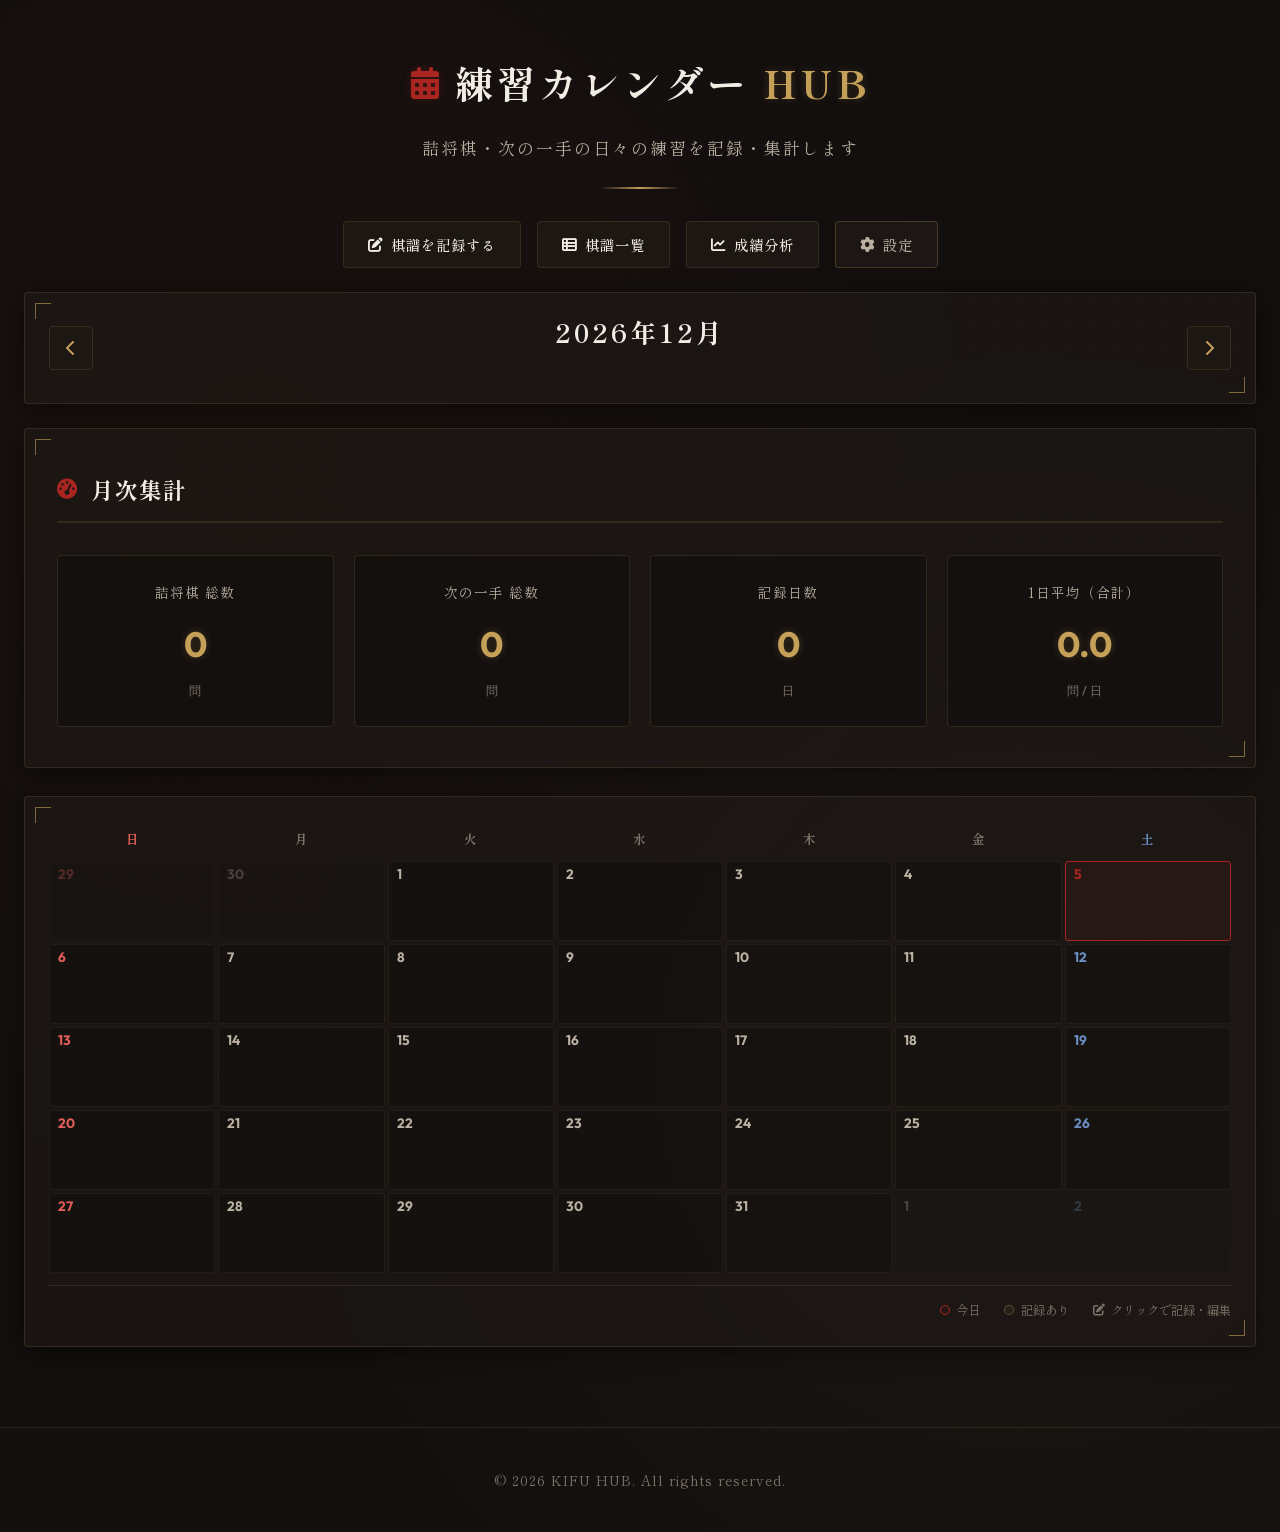
<file: wwwroot/calendar.html>
<!DOCTYPE html>
<html lang="ja">
<head>
    <meta charset="UTF-8">
    <meta name="viewport" content="width=device-width, initial-scale=1.0">
    <meta name="description" content="毎日の詰将棋・次の一手の練習記録をカレンダー形式で管理するページです。">
    <title>練習カレンダー - 棋譜帳 (KIFU HUB)</title>
    <link rel="preconnect" href="https://fonts.googleapis.com">
    <link rel="preconnect" href="https://fonts.gstatic.com" crossorigin>
    <link href="https://fonts.googleapis.com/css2?family=Noto+Serif+JP:wght@300;400;700&family=Shippori+Mincho:wght@400;500;700;800&family=Outfit:wght@300;400;600&display=swap" rel="stylesheet">
    <link rel="stylesheet" href="https://cdnjs.cloudflare.com/ajax/libs/font-awesome/6.4.0/css/all.min.css">
    <link rel="stylesheet" href="style.css">
</head>
<body>
    <header>
        <div class="header-container">
            <div class="logo">
                <i class="fa-solid fa-calendar-days logo-icon"></i>
                <span class="logo-text">練習カレンダー <span class="accent-text">HUB</span></span>
            </div>
            <p class="tagline">詰将棋・次の一手の日々の練習を記録・集計します</p>
        </div>
    </header>

    <div class="nav-bar">
        <a href="index.html" class="nav-btn">
            <i class="fa-solid fa-pen-to-square"></i>
            <span>棋譜を記録する</span>
        </a>
        <a href="list.html" class="nav-btn">
            <i class="fa-solid fa-table-list"></i>
            <span>棋譜一覧</span>
        </a>
        <a href="analysis.html" class="nav-btn">
            <i class="fa-solid fa-chart-line"></i>
            <span>成績分析</span>
        </a>
        <a href="settings.html" class="nav-btn nav-btn-settings">
            <i class="fa-solid fa-gear"></i>
            <span>設定</span>
        </a>
    </div>

    <main class="container">
        <!-- 月ナビゲーション -->
        <section class="card cal-nav-card">
            <button id="prevMonth" class="cal-nav-btn" title="前の月">
                <i class="fa-solid fa-chevron-left"></i>
            </button>
            <div class="cal-nav-center">
                <span id="currentMonthLabel" class="cal-month-label"></span>
                <button id="todayBtn" class="cal-today-btn">今月に戻る</button>
            </div>
            <button id="nextMonth" class="cal-nav-btn" title="次の月">
                <i class="fa-solid fa-chevron-right"></i>
            </button>
        </section>

        <!-- 月次サマリー -->
        <section class="card analysis-section">
            <div class="card-header">
                <i class="fa-solid fa-gauge-high header-icon"></i>
                <h2>月次集計</h2>
            </div>
            <div class="analysis-grid cal-summary-grid">
                <div class="analysis-card">
                    <span class="analysis-title">詰将棋 総数</span>
                    <span class="analysis-value" id="totalTsume">0</span>
                    <span class="analysis-unit">問</span>
                </div>
                <div class="analysis-card">
                    <span class="analysis-title">次の一手 総数</span>
                    <span class="analysis-value" id="totalNextMove">0</span>
                    <span class="analysis-unit">問</span>
                </div>
                <div class="analysis-card">
                    <span class="analysis-title">記録日数</span>
                    <span class="analysis-value" id="recordDays">0</span>
                    <span class="analysis-unit">日</span>
                </div>
                <div class="analysis-card">
                    <span class="analysis-title">1日平均（合計）</span>
                    <span class="analysis-value" id="avgTotal">0.0</span>
                    <span class="analysis-unit">問 / 日</span>
                </div>
            </div>
        </section>

        <!-- カレンダー -->
        <section class="card cal-section">
            <div class="cal-weekdays">
                <div class="cal-weekday sun">日</div>
                <div class="cal-weekday">月</div>
                <div class="cal-weekday">火</div>
                <div class="cal-weekday">水</div>
                <div class="cal-weekday">木</div>
                <div class="cal-weekday">金</div>
                <div class="cal-weekday sat">土</div>
            </div>
            <div class="cal-grid" id="calendarGrid"></div>
            <div class="cal-legend">
                <span class="legend-item"><span class="legend-dot today-dot"></span>今日</span>
                <span class="legend-item"><span class="legend-dot record-dot"></span>記録あり</span>
                <span class="legend-item"><i class="fa-solid fa-pen-to-square" style="font-size:0.75rem; color:var(--text-muted);"></i> クリックで記録・編集</span>
            </div>
        </section>
    </main>

    <footer>
        <div class="footer-container">
            <p>&copy; 2026 KIFU HUB. All rights reserved.</p>
        </div>
    </footer>

    <!-- 入力モーダル -->
    <div id="practiceModal" class="modal-overlay">
        <div class="modal-card">
            <div class="modal-header">
                <i class="fa-solid fa-pen-nib modal-header-icon"></i>
                <h3 id="modalTitle"></h3>
                <button id="modalClose" class="modal-close-btn" title="閉じる">
                    <i class="fa-solid fa-xmark"></i>
                </button>
            </div>
            <div class="modal-body">
                <div class="modal-field">
                    <label for="modalTsume">
                        <i class="fa-solid fa-chess-king"></i> 詰将棋
                    </label>
                    <div class="modal-input-row">
                        <button class="stepper-btn" data-target="modalTsume" data-delta="-1">−</button>
                        <input type="number" id="modalTsume" min="0" value="0">
                        <button class="stepper-btn" data-target="modalTsume" data-delta="1">+</button>
                        <span class="input-unit">問</span>
                    </div>
                </div>
                <div class="modal-field">
                    <label for="modalNextMove">
                        <i class="fa-solid fa-chess-pawn"></i> 次の一手
                    </label>
                    <div class="modal-input-row">
                        <button class="stepper-btn" data-target="modalNextMove" data-delta="-1">−</button>
                        <input type="number" id="modalNextMove" min="0" value="0">
                        <button class="stepper-btn" data-target="modalNextMove" data-delta="1">+</button>
                        <span class="input-unit">問</span>
                    </div>
                </div>
            </div>
            <div class="modal-footer">
                <button id="modalDelete" class="modal-delete-btn">
                    <i class="fa-solid fa-trash"></i> 削除
                </button>
                <div class="modal-actions">
                    <button id="modalCancel" class="modal-cancel-btn">キャンセル</button>
                    <button id="modalSave" class="modal-save-btn">
                        <i class="fa-solid fa-floppy-disk"></i> 保存
                    </button>
                </div>
            </div>
        </div>
    </div>

    <script src="calendar.js"></script>
</body>
</html>
</file>
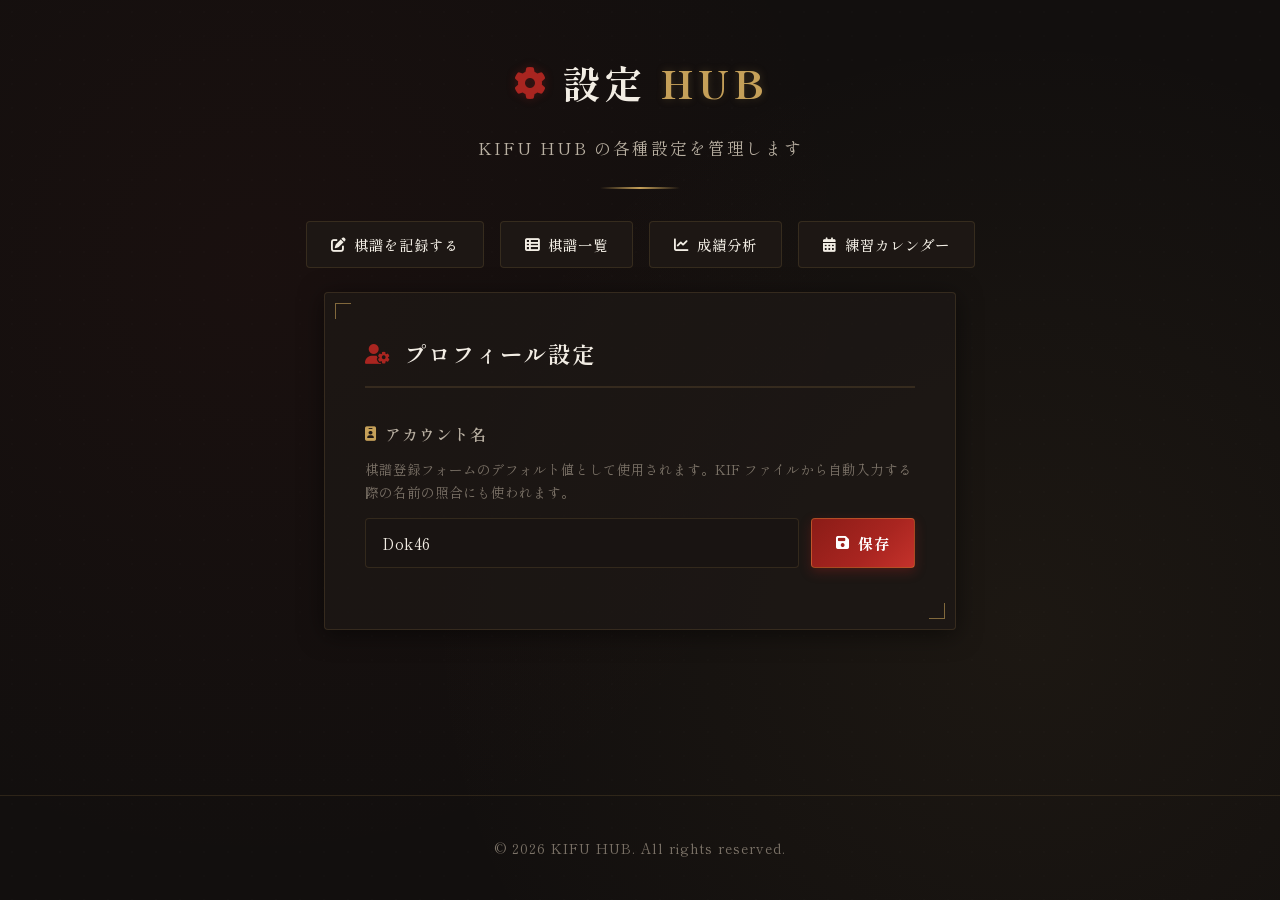
<file: wwwroot/settings.html>
<!DOCTYPE html>
<html lang="ja">
<head>
    <meta charset="UTF-8">
    <meta name="viewport" content="width=device-width, initial-scale=1.0">
    <meta name="description" content="KIFU HUB の各種設定を管理するページです。">
    <title>設定 - 棋譜帳 (KIFU HUB)</title>
    <link rel="preconnect" href="https://fonts.googleapis.com">
    <link rel="preconnect" href="https://fonts.gstatic.com" crossorigin>
    <link href="https://fonts.googleapis.com/css2?family=Noto+Serif+JP:wght@300;400;700&family=Shippori+Mincho:wght@400;500;700;800&family=Outfit:wght@300;400;600&display=swap" rel="stylesheet">
    <link rel="stylesheet" href="https://cdnjs.cloudflare.com/ajax/libs/font-awesome/6.4.0/css/all.min.css">
    <link rel="stylesheet" href="style.css">
</head>
<body>
    <header>
        <div class="header-container">
            <div class="logo">
                <i class="fa-solid fa-gear logo-icon"></i>
                <span class="logo-text">設定 <span class="accent-text">HUB</span></span>
            </div>
            <p class="tagline">KIFU HUB の各種設定を管理します</p>
        </div>
    </header>

    <div class="nav-bar">
        <a href="index.html" class="nav-btn">
            <i class="fa-solid fa-pen-to-square"></i>
            <span>棋譜を記録する</span>
        </a>
        <a href="list.html" class="nav-btn">
            <i class="fa-solid fa-table-list"></i>
            <span>棋譜一覧</span>
        </a>
        <a href="analysis.html" class="nav-btn">
            <i class="fa-solid fa-chart-line"></i>
            <span>成績分析</span>
        </a>
        <a href="calendar.html" class="nav-btn">
            <i class="fa-solid fa-calendar-days"></i>
            <span>練習カレンダー</span>
        </a>
    </div>

    <main class="container" style="max-width: 680px;">
        <section class="card settings-card">
            <div class="card-header">
                <i class="fa-solid fa-user-gear header-icon"></i>
                <h2>プロフィール設定</h2>
            </div>

            <div class="settings-group">
                <label for="settingsAccountName">
                    <i class="fa-solid fa-id-badge"></i> アカウント名
                </label>
                <p class="settings-desc">棋譜登録フォームのデフォルト値として使用されます。KIF ファイルから自動入力する際の名前の照合にも使われます。</p>
                <div class="settings-input-row">
                    <input type="text" id="settingsAccountName" placeholder="例: Dok46" maxlength="50" autocomplete="off">
                    <button id="saveSettings" class="save-btn">
                        <i class="fa-solid fa-floppy-disk"></i> 保存
                    </button>
                </div>
                <span id="settingsStatus" class="settings-status"></span>
            </div>
        </section>
    </main>

    <footer>
        <div class="footer-container">
            <p>&copy; 2026 KIFU HUB. All rights reserved.</p>
        </div>
    </footer>

    <script src="settings.js"></script>
</body>
</html>
</file>
<file: wwwroot/style.css>
/* ==========================================================================
   和風デザインシステム (Japanese Traditional Aesthetics)
   ========================================================================== */
:root {
    --bg-dark: #120f0e; /* 漆黒 (Shikkoku) - Deep lacquer black */
    --bg-card: rgba(30, 25, 22, 0.75); /* 墨色 (Sumiiro) with soft transparency */
    --bg-card-hover: rgba(38, 32, 28, 0.9);
    --border-color: rgba(197, 160, 89, 0.15); /* 金泥 (Kindei) - Soft gold lines */
    --border-color-focus: rgba(212, 175, 55, 0.6); /* 金箔 (Kinhaku) - Bright gold focus */
    
    --primary-color: #c5a059; /* 黄金 (Kogane) - Muted Gold */
    --primary-glow: rgba(197, 160, 89, 0.25);
    --accent-color: #a92520; /* 漆朱 (Urushishu) - Lacquer cinnabar red */
    --accent-glow: rgba(169, 37, 32, 0.3);
    
    --success-color: #3f6e58; /* 萌黄 (Moegi) - Traditional moss green */
    --error-color: #a92520; /* 漆朱 (Urushishu) - Red */
    --draw-color: #70655e; /* 焦茶 (Kogacha) */
    
    --text-primary: #f2ede4; /* 生成り (Kinari) - Warm off-white */
    --text-secondary: #bab1a3; /* 薄墨 (Usuzumi) - Soft warm gray */
    --text-muted: #7c7368; /* 泥染 (Dorozome) - Dark muted gray */
    
    --font-main: 'Shippori Mincho', 'YuMincho', 'Yu Mincho', serif;
    --font-english: 'Outfit', sans-serif;
    --border-radius: 4px; /* 直線的で引き締まった和の印象を出すため、丸みを最小限に */
    --transition-smooth: all 0.4s cubic-bezier(0.25, 0.8, 0.25, 1);
}

/* ==========================================================================
   ベース設定
   ========================================================================== */
* {
    margin: 0;
    padding: 0;
    box-sizing: border-box;
}

body {
    background-color: var(--bg-dark);
    background-image: 
        radial-gradient(circle at 20% 30%, rgba(169, 37, 32, 0.05) 0%, transparent 50%),
        radial-gradient(circle at 80% 70%, rgba(197, 160, 89, 0.06) 0%, transparent 50%);
    color: var(--text-primary);
    font-family: var(--font-main);
    line-height: 1.8;
    min-height: 100vh;
    display: flex;
    flex-direction: column;
    overflow-x: hidden;
    position: relative;
}

/* 和紙のような微細なテクスチャ風の背景装飾 */
body::before {
    content: "";
    position: fixed;
    top: 0;
    left: 0;
    width: 100%;
    height: 100%;
    background-image: radial-gradient(rgba(255, 255, 255, 0.01) 1px, transparent 0);
    background-size: 24px 24px;
    z-index: -2;
    pointer-events: none;
}

/* ==========================================================================
   ヘッダー (和装飾)
   ========================================================================== */
header {
    padding: 3rem 1rem 2rem 1rem;
    text-align: center;
    position: relative;
}

header::after {
    content: "";
    display: block;
    width: 80px;
    height: 2px;
    background: linear-gradient(90deg, transparent, var(--primary-color), transparent);
    margin: 1.5rem auto 0 auto;
}

.header-container {
    max-width: 1200px;
    margin: 0 auto;
}

.logo {
    display: inline-flex;
    align-items: center;
    gap: 1rem;
    margin-bottom: 0.5rem;
}

.logo-icon {
    font-size: 2rem;
    color: var(--accent-color);
    text-shadow: 0 0 10px var(--accent-glow);
}

.logo-text {
    font-size: 2.4rem;
    font-weight: 700;
    letter-spacing: 4px;
    font-family: var(--font-main);
}

.accent-text {
    color: var(--primary-color);
    text-shadow: 0 0 8px var(--primary-glow);
    font-weight: 800;
}

.tagline {
    color: var(--text-secondary);
    font-size: 1.05rem;
    font-weight: 300;
    letter-spacing: 2px;
    margin-top: 0.5rem;
}

/* ==========================================================================
   ナビゲーション / 画面遷移エリア
   ========================================================================== */
.nav-bar {
    max-width: 1350px;
    margin: 0 auto;
    padding: 0 1.5rem;
    display: flex;
    justify-content: flex-end;
    gap: 1rem;
}

.nav-btn {
    display: inline-flex;
    align-items: center;
    gap: 0.5rem;
    padding: 0.6rem 1.5rem;
    background: rgba(30, 25, 22, 0.9);
    border: 1px solid var(--border-color);
    border-radius: var(--border-radius);
    color: var(--text-primary);
    text-decoration: none;
    font-size: 0.9rem;
    font-weight: 500;
    letter-spacing: 1px;
    transition: var(--transition-smooth);
}

.nav-btn:hover {
    border-color: var(--primary-color);
    background: var(--accent-color);
    color: #fff;
    box-shadow: 0 4px 12px var(--accent-glow);
}

.nav-btn-settings {
    border-color: rgba(197, 160, 89, 0.25);
    color: var(--text-secondary);
}

.nav-btn-settings:hover {
    background: rgba(197, 160, 89, 0.12);
    border-color: var(--primary-color);
    color: var(--primary-color);
    box-shadow: 0 4px 12px var(--primary-glow);
}

/* ==========================================================================
   メインレイアウト
   ========================================================================== */
.container {
    flex: 1;
    width: 100%;
    max-width: 1350px;
    margin: 0 auto;
    padding: 1.5rem 1.5rem 4rem 1.5rem;
}

.dashboard-grid {
    display: grid;
    grid-template-columns: 1.2fr 1fr;
    gap: 2.5rem;
    align-items: start;
}

@media (max-width: 1024px) {
    .dashboard-grid {
        grid-template-columns: 1fr;
    }
}

/* ==========================================================================
   和風カード (格子・障子の枠組みを想起させるデザイン)
   ========================================================================== */
.card {
    background: var(--bg-card);
    border: 1px solid var(--border-color);
    border-radius: var(--border-radius);
    padding: 2.5rem 2rem;
    position: relative;
    box-shadow: 0 4px 24px rgba(0, 0, 0, 0.5);
    transition: var(--transition-smooth);
}

/* 四隅に和風の装飾カド（L字の飾り線） */
.card::before {
    content: "";
    position: absolute;
    top: 10px;
    left: 10px;
    width: 15px;
    height: 15px;
    border-top: 1px solid var(--primary-color);
    border-left: 1px solid var(--primary-color);
    opacity: 0.6;
}

.card::after {
    content: "";
    position: absolute;
    bottom: 10px;
    right: 10px;
    width: 15px;
    height: 15px;
    border-bottom: 1px solid var(--primary-color);
    border-right: 1px solid var(--primary-color);
    opacity: 0.6;
}

.card:hover {
    border-color: rgba(197, 160, 89, 0.35);
    box-shadow: 0 8px 32px rgba(0, 0, 0, 0.7);
}

.card-header {
    display: flex;
    align-items: center;
    gap: 0.85rem;
    margin-bottom: 2rem;
    border-bottom: 2px double var(--border-color);
    padding-bottom: 0.75rem;
}

.header-icon {
    font-size: 1.25rem;
    color: var(--accent-color);
}

.card-header h2 {
    font-size: 1.4rem;
    font-weight: 700;
    letter-spacing: 2px;
}

/* ==========================================================================
   和風フォーム要素
   ========================================================================== */
.form-grid {
    display: grid;
    grid-template-columns: 1fr 1fr;
    gap: 1.5rem 2rem;
    margin-bottom: 2.5rem;
}

@media (max-width: 580px) {
    .form-grid {
        grid-template-columns: 1fr;
    }
}

.form-group {
    display: flex;
    flex-direction: column;
    gap: 0.6rem;
}

.form-group:nth-child(2) {
    grid-column: span 2;
}
@media (max-width: 580px) {
    .form-group:nth-child(2) {
        grid-column: span 1;
    }
}

.form-group label {
    font-size: 0.9rem;
    font-weight: 600;
    color: var(--text-secondary);
    letter-spacing: 1px;
    display: flex;
    align-items: center;
    gap: 0.5rem;
}

.form-group label i {
    font-size: 0.85rem;
    color: var(--primary-color);
    width: 16px;
    text-align: center;
}

input[type="text"],
input[type="number"],
input[type="date"],
select {
    background: #191412; /* 黒檀のような深い木質調の暗さ */
    border: 1px solid var(--border-color);
    border-radius: var(--border-radius);
    padding: 0.8rem 1rem;
    color: var(--text-primary);
    font-family: var(--font-main);
    font-size: 0.95rem;
    letter-spacing: 0.5px;
    transition: var(--transition-smooth);
    width: 100%;
}

input[type="text"]:focus,
input[type="number"]:focus,
input[type="date"]:focus,
select:focus {
    outline: none;
    border-color: var(--border-color-focus);
    background: #211b18;
    box-shadow: 0 0 8px rgba(212, 175, 55, 0.2);
}

select option {
    background: #1c1512;
    color: var(--text-primary);
}

/* エラーメッセージ */
.error-msg {
    color: var(--accent-color);
    font-size: 0.8rem;
    height: 18px;
    display: block;
    margin-top: 2px;
}

/* 登録ボタン (朱塗り漆調の重厚なボタン) */
.submit-btn {
    width: 100%;
    padding: 1.1rem;
    background: linear-gradient(135deg, #8b1c17 0%, var(--accent-color) 60%, #c4322b 100%);
    border: 1px solid rgba(212, 175, 55, 0.3);
    border-radius: var(--border-radius);
    color: #fff;
    font-family: var(--font-main);
    font-weight: 700;
    font-size: 1.1rem;
    letter-spacing: 3px;
    cursor: pointer;
    display: flex;
    justify-content: center;
    align-items: center;
    gap: 0.75rem;
    transition: var(--transition-smooth);
    box-shadow: 0 4px 15px rgba(169, 37, 32, 0.35);
}

.submit-btn:hover {
    transform: translateY(-2px);
    border-color: var(--primary-color);
    box-shadow: 0 6px 20px rgba(169, 37, 32, 0.55);
}

.submit-btn:active {
    transform: translateY(1px);
}

/* ==========================================================================
   棋譜履歴 (簡易カード一覧)
   ========================================================================== */
.list-section {
    display: flex;
    flex-direction: column;
    gap: 1.5rem;
    max-height: 850px;
}

.list-header {
    display: flex;
    justify-content: space-between;
    align-items: center;
    flex-wrap: wrap;
    gap: 1rem;
    border-bottom: 2px double var(--border-color);
    padding-bottom: 0.75rem;
}

.title-with-count {
    display: flex;
    align-items: center;
    gap: 0.75rem;
}

.title-with-count h2 {
    font-size: 1.4rem;
    font-weight: 700;
    letter-spacing: 2px;
}

.badge {
    background: var(--primary-color);
    color: #0f111a;
    font-weight: 700;
    font-size: 0.85rem;
    font-family: var(--font-english);
    padding: 0.15rem 0.6rem;
    border-radius: 12px;
}

.filter-bar input {
    width: 250px;
    background: rgba(30, 25, 22, 0.8);
    border: 1px solid var(--border-color);
    border-radius: var(--border-radius);
    padding: 0.7rem 1rem;
    font-family: var(--font-main);
    color: var(--text-primary);
}

/* スクロールコンテナ */
.kifu-container-scroll {
    overflow-y: auto;
    display: flex;
    flex-direction: column;
    gap: 1.25rem;
    padding-right: 0.5rem;
    max-height: 700px;
}

.kifu-container-scroll::-webkit-scrollbar {
    width: 4px;
}

.kifu-container-scroll::-webkit-scrollbar-track {
    background: rgba(0, 0, 0, 0.1);
}

.kifu-container-scroll::-webkit-scrollbar-thumb {
    background: var(--border-color);
}

/* 履歴カード */
.kifu-card {
    background: var(--bg-card);
    border: 1px solid var(--border-color);
    border-left: 4px solid var(--primary-color);
    border-radius: var(--border-radius);
    padding: 1.25rem 1.5rem;
    transition: var(--transition-smooth);
    position: relative;
    box-shadow: 0 4px 15px rgba(0, 0, 0, 0.3);
}

.kifu-card:hover {
    background: var(--bg-card-hover);
    border-color: var(--border-color-focus);
    transform: translateX(4px);
}

.kifu-card-top {
    display: flex;
    justify-content: space-between;
    align-items: center;
    margin-bottom: 0.75rem;
}

.kifu-meta {
    display: flex;
    gap: 0.75rem;
    align-items: center;
}

.kifu-type {
    background: rgba(197, 160, 89, 0.12);
    color: var(--primary-color);
    font-size: 0.75rem;
    padding: 0.15rem 0.5rem;
    border: 1px solid rgba(197, 160, 89, 0.25);
    border-radius: 2px;
}

.kifu-turn {
    background: rgba(255, 255, 255, 0.05);
    color: var(--text-secondary);
    font-size: 0.75rem;
    padding: 0.15rem 0.5rem;
    border-radius: 2px;
}

/* 勝敗 */
.status-badge {
    font-size: 0.75rem;
    font-weight: 700;
    padding: 0.2rem 0.6rem;
    border-radius: 2px;
}

.status-badge.win {
    background: rgba(63, 110, 88, 0.15);
    color: #5bb389;
    border: 1px solid rgba(63, 110, 88, 0.3);
}

.status-badge.loss {
    background: rgba(169, 37, 32, 0.15);
    color: #e05e58;
    border: 1px solid rgba(169, 37, 32, 0.3);
}

.status-badge.draw {
    background: rgba(112, 101, 94, 0.15);
    color: #bfaea5;
    border: 1px solid rgba(112, 101, 94, 0.3);
}

.kifu-versus {
    font-size: 1.15rem;
    font-weight: 700;
    margin-bottom: 0.75rem;
    letter-spacing: 1px;
}

/* 棋譜詳細グリッド */
.kifu-details {
    display: grid;
    grid-template-columns: repeat(3, 1fr);
    gap: 0.75rem;
    background: rgba(0, 0, 0, 0.2);
    border-radius: 2px;
    padding: 0.8rem;
    font-size: 0.85rem;
}

.detail-item {
    display: flex;
    flex-direction: column;
    gap: 0.15rem;
}

.detail-label {
    color: var(--text-muted);
    font-size: 0.75rem;
}

.detail-value {
    color: var(--text-primary);
    font-weight: 500;
    white-space: pre-wrap;
    word-break: break-word;
}

.edit-btn,
.delete-btn,
.download-btn,
.table-edit,
.table-delete,
.table-download {
    border: 1px solid rgba(197, 160, 89, 0.25);
    border-radius: 4px;
    background: rgba(30, 25, 22, 0.9);
    color: var(--text-primary);
    padding: 0.45rem 0.8rem;
    font-size: 0.85rem;
    cursor: pointer;
    transition: var(--transition-smooth);
}

.download-btn,
.table-download {
    border-color: rgba(63, 110, 88, 0.3);
    color: #5bb389;
}

.download-btn:hover,
.table-download:hover {
    background: rgba(63, 110, 88, 0.15);
    border-color: #5bb389;
}

.no-kif-icon {
    color: var(--text-muted);
    font-size: 0.85rem;
    padding: 0 0.4rem;
}

.edit-btn:hover,
.table-edit:hover {
    background: rgba(197, 160, 89, 0.15);
    border-color: var(--primary-color);
}

.delete-btn,
.table-delete {
    border-color: rgba(169, 37, 32, 0.25);
}

.delete-btn:hover,
.table-delete:hover {
    background: rgba(169, 37, 32, 0.18);
    border-color: var(--accent-color);
}

/* レート警告色 (和風カラー) */
.rate-warning {
    color: #d2a44d;
}
.rate-danger {
    color: #e05e58;
}
.rate-good {
    color: #5bb389;
}

/* Empty State */
.empty-state {
    text-align: center;
    padding: 4rem 2rem;
    background: var(--bg-card);
    border: 1px dashed var(--border-color);
    border-radius: var(--border-radius);
    color: var(--text-secondary);
}

.empty-icon {
    font-size: 3rem;
    color: var(--text-muted);
    margin-bottom: 1rem;
}

/* ==========================================================================
   一覧専用ページ (list.html) 専用スタイル
   ========================================================================== */
.list-page-container {
    max-width: 1350px;
    margin: 0 auto;
    padding: 1.5rem;
}

/* 検索・フィルタツールバー */
.search-toolbar {
    background: var(--bg-card);
    border: 1px solid var(--border-color);
    border-radius: var(--border-radius);
    padding: 1.5rem;
    margin-bottom: 2rem;
    display: flex;
    flex-wrap: wrap;
    gap: 1.5rem;
    align-items: center;
    box-shadow: 0 4px 15px rgba(0, 0, 0, 0.3);
}

.search-field {
    display: flex;
    flex-direction: column;
    gap: 0.5rem;
    flex: 1;
    min-width: 200px;
}

.search-field label {
    font-size: 0.85rem;
    color: var(--text-secondary);
    font-weight: 600;
    letter-spacing: 1px;
}

.search-field input {
    background: #191412;
    border: 1px solid var(--border-color);
    border-radius: var(--border-radius);
    padding: 0.6rem 1rem;
    font-family: var(--font-main);
    color: var(--text-primary);
}

.search-field input:focus {
    outline: none;
    border-color: var(--border-color-focus);
}

/* 未解析フィルター トグルスイッチ */
.unanalyzed-field {
    justify-content: flex-end;
}

.toggle-label {
    display: inline-flex;
    align-items: center;
    gap: 0.6rem;
    cursor: pointer;
    user-select: none;
    padding: 0.55rem 0;
}

.toggle-label input[type="checkbox"] {
    display: none;
}

.toggle-switch {
    position: relative;
    width: 40px;
    height: 22px;
    background: rgba(197, 160, 89, 0.12);
    border: 1px solid var(--border-color);
    border-radius: 11px;
    transition: var(--transition-smooth);
    flex-shrink: 0;
}

.toggle-switch::after {
    content: "";
    position: absolute;
    top: 3px;
    left: 3px;
    width: 14px;
    height: 14px;
    background: var(--text-muted);
    border-radius: 50%;
    transition: var(--transition-smooth);
}

.toggle-label input:checked + .toggle-switch {
    background: rgba(169, 37, 32, 0.25);
    border-color: var(--accent-color);
}

.toggle-label input:checked + .toggle-switch::after {
    left: 21px;
    background: var(--accent-color);
}

.toggle-text {
    font-size: 0.88rem;
    color: var(--text-secondary);
    letter-spacing: 0.5px;
    transition: color 0.3s;
}

.toggle-label:has(input:checked) .toggle-text {
    color: var(--accent-color);
}

/* 和風テーブルのコンテナ */
.table-wrapper {
    background: var(--bg-card);
    border: 1px solid var(--border-color);
    border-radius: var(--border-radius);
    overflow-x: auto;
    box-shadow: 0 4px 24px rgba(0,0,0,0.4);
}

.kifu-table {
    width: 100%;
    border-collapse: collapse;
    text-align: left;
    font-size: 0.9rem;
}

/* テーブルヘッダ */
.kifu-table th {
    background: #1a1512;
    color: var(--primary-color);
    font-weight: 700;
    padding: 1.1rem 1.25rem;
    border-bottom: 2px solid var(--border-color);
    white-space: nowrap;
    letter-spacing: 1px;
    user-select: none;
    cursor: pointer;
}

.kifu-table th i {
    margin-left: 0.4rem;
    font-size: 0.8rem;
    color: var(--text-muted);
}

.kifu-table th.sorted-asc i,
.kifu-table th.sorted-desc i {
    color: var(--primary-color);
}

/* テーブルボディ */
.kifu-table td {
    padding: 1rem 1.25rem;
    border-bottom: 1px solid rgba(197, 160, 89, 0.1);
    white-space: nowrap;
    color: var(--text-primary);
}

.kifu-table tbody tr {
    transition: background-color 0.2s ease;
}

.kifu-table tbody tr:hover {
    background-color: rgba(197, 160, 89, 0.04);
}

.kifu-table tbody tr:last-child td {
    border-bottom: none;
}

/* ==========================================================================
   カレンダー画面 (calendar.html) 専用スタイル
   ========================================================================== */

/* 月ナビゲーション */
.cal-nav-card {
    display: flex;
    align-items: center;
    justify-content: space-between;
    padding: 1rem 1.5rem;
    margin-bottom: 1.5rem;
}

.cal-nav-center {
    display: flex;
    flex-direction: column;
    align-items: center;
    gap: 0.3rem;
}

.cal-month-label {
    font-size: 1.6rem;
    font-weight: 700;
    letter-spacing: 3px;
    color: var(--text-primary);
    font-family: var(--font-main);
}

.cal-nav-btn {
    background: rgba(30, 25, 22, 0.9);
    border: 1px solid var(--border-color);
    border-radius: var(--border-radius);
    color: var(--primary-color);
    width: 44px;
    height: 44px;
    font-size: 1rem;
    cursor: pointer;
    transition: var(--transition-smooth);
    display: flex;
    align-items: center;
    justify-content: center;
}

.cal-nav-btn:hover {
    background: rgba(197, 160, 89, 0.12);
    border-color: var(--primary-color);
}

.cal-today-btn {
    background: transparent;
    border: 1px solid rgba(197, 160, 89, 0.25);
    border-radius: var(--border-radius);
    color: var(--text-muted);
    font-family: var(--font-main);
    font-size: 0.78rem;
    letter-spacing: 0.5px;
    padding: 0.2rem 0.75rem;
    cursor: pointer;
    transition: var(--transition-smooth);
}

.cal-today-btn:hover {
    color: var(--primary-color);
    border-color: var(--primary-color);
}

/* サマリーグリッド */
.cal-summary-grid {
    grid-template-columns: repeat(4, 1fr);
}

@media (max-width: 640px) {
    .cal-summary-grid { grid-template-columns: repeat(2, 1fr); }
}

.analysis-unit {
    font-size: 0.78rem;
    color: var(--text-muted);
    margin-top: -0.25rem;
    font-family: var(--font-english);
}

/* カレンダー本体 */
.cal-section {
    padding: 1.5rem;
    margin-bottom: 1rem;
}

.cal-weekdays {
    display: grid;
    grid-template-columns: repeat(7, 1fr);
    gap: 2px;
    margin-bottom: 4px;
}

.cal-weekday {
    text-align: center;
    font-size: 0.78rem;
    font-weight: 700;
    color: var(--text-muted);
    letter-spacing: 1px;
    padding: 0.4rem 0;
}

.cal-weekday.sun { color: #e05e58; }
.cal-weekday.sat { color: #6b8ec2; }

.cal-grid {
    display: grid;
    grid-template-columns: repeat(7, 1fr);
    gap: 3px;
}

/* 日付セル */
.cal-day {
    min-height: 80px;
    background: rgba(0, 0, 0, 0.2);
    border: 1px solid rgba(197, 160, 89, 0.08);
    border-radius: 3px;
    padding: 0.4rem 0.5rem;
    display: flex;
    flex-direction: column;
    gap: 0.35rem;
    cursor: pointer;
    transition: background 0.2s, border-color 0.2s;
    position: relative;
}

.cal-day:hover:not(.other-month) {
    background: rgba(197, 160, 89, 0.07);
    border-color: rgba(197, 160, 89, 0.3);
}

.cal-day.other-month {
    opacity: 0.28;
    cursor: default;
}

.cal-day.today {
    border-color: var(--accent-color) !important;
    background: rgba(169, 37, 32, 0.08);
}

.cal-day.has-record {
    border-color: rgba(197, 160, 89, 0.35);
}

.day-num {
    font-size: 0.85rem;
    font-weight: 700;
    font-family: var(--font-english);
    color: var(--text-secondary);
    line-height: 1;
}

.day-num.sun { color: #e05e58; }
.day-num.sat { color: #6b8ec2; }

.cal-day.today .day-num {
    color: var(--accent-color);
}

/* 記録表示 */
.day-record {
    display: flex;
    flex-direction: column;
    gap: 0.2rem;
    margin-top: auto;
}

.rec-tsume,
.rec-next {
    font-size: 0.78rem;
    font-family: var(--font-english);
    display: flex;
    align-items: center;
    gap: 0.3rem;
}

.rec-tsume { color: var(--primary-color); }
.rec-next  { color: #6b8ec2; }

.rec-icon {
    font-size: 0.65rem;
    opacity: 0.8;
}

/* 空セルの＋アイコン */
.day-empty {
    flex: 1;
    display: flex;
    align-items: center;
    justify-content: center;
}

.day-add-icon {
    font-size: 0.7rem;
    color: var(--text-muted);
    opacity: 0;
    transition: opacity 0.2s;
}

.cal-day:hover .day-add-icon {
    opacity: 0.5;
}

/* 凡例 */
.cal-legend {
    display: flex;
    gap: 1.5rem;
    justify-content: flex-end;
    padding-top: 0.85rem;
    border-top: 1px solid var(--border-color);
    margin-top: 0.75rem;
    flex-wrap: wrap;
}

.legend-item {
    display: flex;
    align-items: center;
    gap: 0.4rem;
    font-size: 0.78rem;
    color: var(--text-muted);
}

.legend-dot {
    width: 10px;
    height: 10px;
    border-radius: 50%;
    border: 1px solid;
    flex-shrink: 0;
}

.today-dot {
    background: rgba(169, 37, 32, 0.08);
    border-color: var(--accent-color);
}

.record-dot {
    background: rgba(197, 160, 89, 0.07);
    border-color: rgba(197, 160, 89, 0.35);
}

/* モーダル */
.modal-overlay {
    display: none;
    position: fixed;
    inset: 0;
    background: rgba(0, 0, 0, 0.7);
    z-index: 500;
    align-items: center;
    justify-content: center;
    backdrop-filter: blur(3px);
}

.modal-overlay.open {
    display: flex;
}

.modal-card {
    background: #1c1714;
    border: 1px solid var(--border-color);
    border-radius: 6px;
    width: 360px;
    max-width: 92vw;
    box-shadow: 0 16px 48px rgba(0, 0, 0, 0.8);
    position: relative;
}

.modal-header {
    display: flex;
    align-items: center;
    gap: 0.75rem;
    padding: 1.25rem 1.5rem 1rem;
    border-bottom: 1px solid var(--border-color);
}

.modal-header-icon {
    color: var(--primary-color);
    font-size: 1rem;
}

.modal-header h3 {
    font-size: 1.1rem;
    font-weight: 700;
    letter-spacing: 1px;
    flex: 1;
}

.modal-close-btn {
    background: none;
    border: none;
    color: var(--text-muted);
    font-size: 1rem;
    cursor: pointer;
    padding: 0.2rem 0.4rem;
    transition: color 0.2s;
    line-height: 1;
}

.modal-close-btn:hover { color: var(--text-primary); }

.modal-body {
    padding: 1.5rem;
    display: flex;
    flex-direction: column;
    gap: 1.25rem;
}

.modal-field {
    display: flex;
    flex-direction: column;
    gap: 0.5rem;
}

.modal-field label {
    font-size: 0.88rem;
    color: var(--text-secondary);
    letter-spacing: 0.5px;
    display: flex;
    align-items: center;
    gap: 0.4rem;
}

.modal-field label i { color: var(--primary-color); font-size: 0.8rem; }

.modal-input-row {
    display: flex;
    align-items: center;
    gap: 0.5rem;
}

.modal-input-row input {
    width: 90px;
    text-align: center;
    font-size: 1.3rem;
    font-family: var(--font-english);
    font-weight: 700;
    padding: 0.5rem 0.5rem;
}

.input-unit {
    font-size: 0.85rem;
    color: var(--text-muted);
}

.stepper-btn {
    width: 34px;
    height: 34px;
    background: rgba(197, 160, 89, 0.1);
    border: 1px solid var(--border-color);
    border-radius: 4px;
    color: var(--primary-color);
    font-size: 1.1rem;
    font-weight: 700;
    cursor: pointer;
    transition: var(--transition-smooth);
    display: flex;
    align-items: center;
    justify-content: center;
    flex-shrink: 0;
}

.stepper-btn:hover {
    background: rgba(197, 160, 89, 0.2);
    border-color: var(--primary-color);
}

.modal-footer {
    display: flex;
    align-items: center;
    justify-content: space-between;
    padding: 1rem 1.5rem 1.25rem;
    border-top: 1px solid var(--border-color);
    gap: 0.75rem;
}

.modal-actions {
    display: flex;
    gap: 0.6rem;
}

.modal-save-btn {
    padding: 0.65rem 1.25rem;
    background: linear-gradient(135deg, #8b1c17, var(--accent-color));
    border: 1px solid rgba(212, 175, 55, 0.3);
    border-radius: var(--border-radius);
    color: #fff;
    font-family: var(--font-main);
    font-weight: 700;
    font-size: 0.9rem;
    letter-spacing: 1px;
    cursor: pointer;
    display: flex;
    align-items: center;
    gap: 0.4rem;
    transition: var(--transition-smooth);
}

.modal-save-btn:hover {
    box-shadow: 0 4px 12px rgba(169, 37, 32, 0.5);
}

.modal-cancel-btn {
    padding: 0.65rem 1rem;
    background: transparent;
    border: 1px solid var(--border-color);
    border-radius: var(--border-radius);
    color: var(--text-secondary);
    font-family: var(--font-main);
    font-size: 0.9rem;
    cursor: pointer;
    transition: var(--transition-smooth);
}

.modal-cancel-btn:hover {
    border-color: rgba(197, 160, 89, 0.4);
    color: var(--text-primary);
}

.modal-delete-btn {
    padding: 0.55rem 0.85rem;
    background: transparent;
    border: 1px solid rgba(169, 37, 32, 0.25);
    border-radius: var(--border-radius);
    color: #e05e58;
    font-family: var(--font-main);
    font-size: 0.82rem;
    cursor: pointer;
    display: flex;
    align-items: center;
    gap: 0.35rem;
    transition: var(--transition-smooth);
}

.modal-delete-btn:hover {
    background: rgba(169, 37, 32, 0.15);
    border-color: var(--accent-color);
}

@media (max-width: 640px) {
    .cal-day { min-height: 60px; padding: 0.3rem; }
    .day-num { font-size: 0.75rem; }
    .rec-tsume, .rec-next { font-size: 0.68rem; }
}

/* ==========================================================================
   設定画面 (settings.html) 専用スタイル
   ========================================================================== */
.settings-card {
    padding: 2.5rem 2.5rem 2rem;
}

.settings-group {
    display: flex;
    flex-direction: column;
    gap: 0.6rem;
}

.settings-group label {
    font-size: 1rem;
    font-weight: 600;
    color: var(--text-secondary);
    letter-spacing: 1px;
    display: flex;
    align-items: center;
    gap: 0.5rem;
}

.settings-group label i {
    color: var(--primary-color);
    font-size: 0.9rem;
}

.settings-desc {
    font-size: 0.85rem;
    color: var(--text-muted);
    line-height: 1.7;
    margin-bottom: 0.25rem;
}

.settings-input-row {
    display: flex;
    gap: 0.75rem;
    align-items: center;
}

.settings-input-row input {
    flex: 1;
}

.save-btn {
    padding: 0.8rem 1.5rem;
    background: linear-gradient(135deg, #8b1c17 0%, var(--accent-color) 60%, #c4322b 100%);
    border: 1px solid rgba(212, 175, 55, 0.3);
    border-radius: var(--border-radius);
    color: #fff;
    font-family: var(--font-main);
    font-weight: 700;
    font-size: 0.95rem;
    letter-spacing: 1px;
    cursor: pointer;
    display: inline-flex;
    align-items: center;
    gap: 0.5rem;
    white-space: nowrap;
    transition: var(--transition-smooth);
    box-shadow: 0 4px 12px rgba(169, 37, 32, 0.3);
}

.save-btn:hover {
    transform: translateY(-1px);
    box-shadow: 0 6px 16px rgba(169, 37, 32, 0.5);
}

.settings-status {
    font-size: 0.88rem;
    min-height: 1.4em;
    display: block;
    transition: color 0.3s;
}

.settings-status.success {
    color: #5bb389;
}

.settings-status.error {
    color: var(--accent-color);
}

/* ==========================================================================
   分析画面 (analysis.html) 専用スタイル
   ========================================================================== */
.analysis-filter-bar {
    padding: 1rem 1.5rem 0.5rem;
    margin-bottom: 1.5rem;
}

.filter-grid {
    display: grid;
    grid-template-columns: repeat(5, 1fr);
    gap: 1rem 1.25rem;
    margin-bottom: 0.75rem;
}

@media (max-width: 900px) {
    .filter-grid { grid-template-columns: repeat(3, 1fr); }
}

@media (max-width: 580px) {
    .filter-grid { grid-template-columns: repeat(2, 1fr); }
}

.filter-field {
    display: flex;
    flex-direction: column;
    gap: 0.4rem;
}

.filter-field label {
    font-size: 0.82rem;
    color: var(--text-secondary);
    letter-spacing: 0.5px;
    display: flex;
    align-items: center;
    gap: 0.4rem;
}

.filter-field label i {
    color: var(--primary-color);
    font-size: 0.8rem;
    width: 14px;
    text-align: center;
}

.filter-result-label {
    display: block;
    padding: 0.25rem 0 0.5rem;
    color: var(--primary-color);
    font-size: 0.85rem;
    letter-spacing: 0.5px;
    min-height: 1.4em;
}

.analysis-section {
    margin-bottom: 1.75rem;
}

.analysis-grid {
    display: grid;
    grid-template-columns: repeat(4, 1fr);
    gap: 1.25rem;
}

@media (max-width: 700px) {
    .analysis-grid {
        grid-template-columns: repeat(2, 1fr);
    }
}

.analysis-card {
    background: rgba(0, 0, 0, 0.25);
    border: 1px solid var(--border-color);
    border-radius: var(--border-radius);
    padding: 1.5rem 1rem;
    text-align: center;
    display: flex;
    flex-direction: column;
    gap: 0.5rem;
}

.analysis-title {
    color: var(--text-secondary);
    font-size: 0.85rem;
    letter-spacing: 1px;
}

.analysis-value {
    color: var(--primary-color);
    font-size: 2.2rem;
    font-weight: 700;
    font-family: var(--font-english);
    text-shadow: 0 0 8px var(--primary-glow);
}

.analysis-table {
    width: 100%;
    border-collapse: collapse;
    font-size: 0.9rem;
}

.analysis-table th {
    background: #1a1512;
    color: var(--primary-color);
    font-weight: 700;
    padding: 0.9rem 1.25rem;
    border-bottom: 2px solid var(--border-color);
    text-align: left;
    letter-spacing: 1px;
}

.analysis-table td {
    padding: 0.85rem 1.25rem;
    border-bottom: 1px solid rgba(197, 160, 89, 0.1);
    color: var(--text-primary);
}

.analysis-table tbody tr:hover {
    background: rgba(197, 160, 89, 0.04);
}

.analysis-table tbody tr:last-child td {
    border-bottom: none;
}

/* 終局理由の割合バー */
.rate-bar-container {
    display: flex;
    align-items: center;
    gap: 0.75rem;
}

.rate-bar-track {
    width: 180px;
    height: 8px;
    background: rgba(197, 160, 89, 0.12);
    border-radius: 4px;
    overflow: hidden;
    flex-shrink: 0;
}

.rate-bar {
    height: 100%;
    background: linear-gradient(90deg, var(--accent-color), var(--primary-color));
    border-radius: 4px;
    transition: width 0.5s ease;
    min-width: 2px;
}

.rate-bar-label {
    color: var(--text-secondary);
    font-size: 0.9rem;
    font-family: var(--font-english);
    white-space: nowrap;
    min-width: 3em;
}

/* ==========================================================================
   フッター
   ========================================================================== */
footer {
    padding: 2.5rem 1rem;
    text-align: center;
    border-top: 1px solid var(--border-color);
    margin-top: auto;
    font-size: 0.85rem;
    color: var(--text-muted);
    letter-spacing: 1px;
}

.footer-container {
    max-width: 1200px;
    margin: 0 auto;
}
</file>
